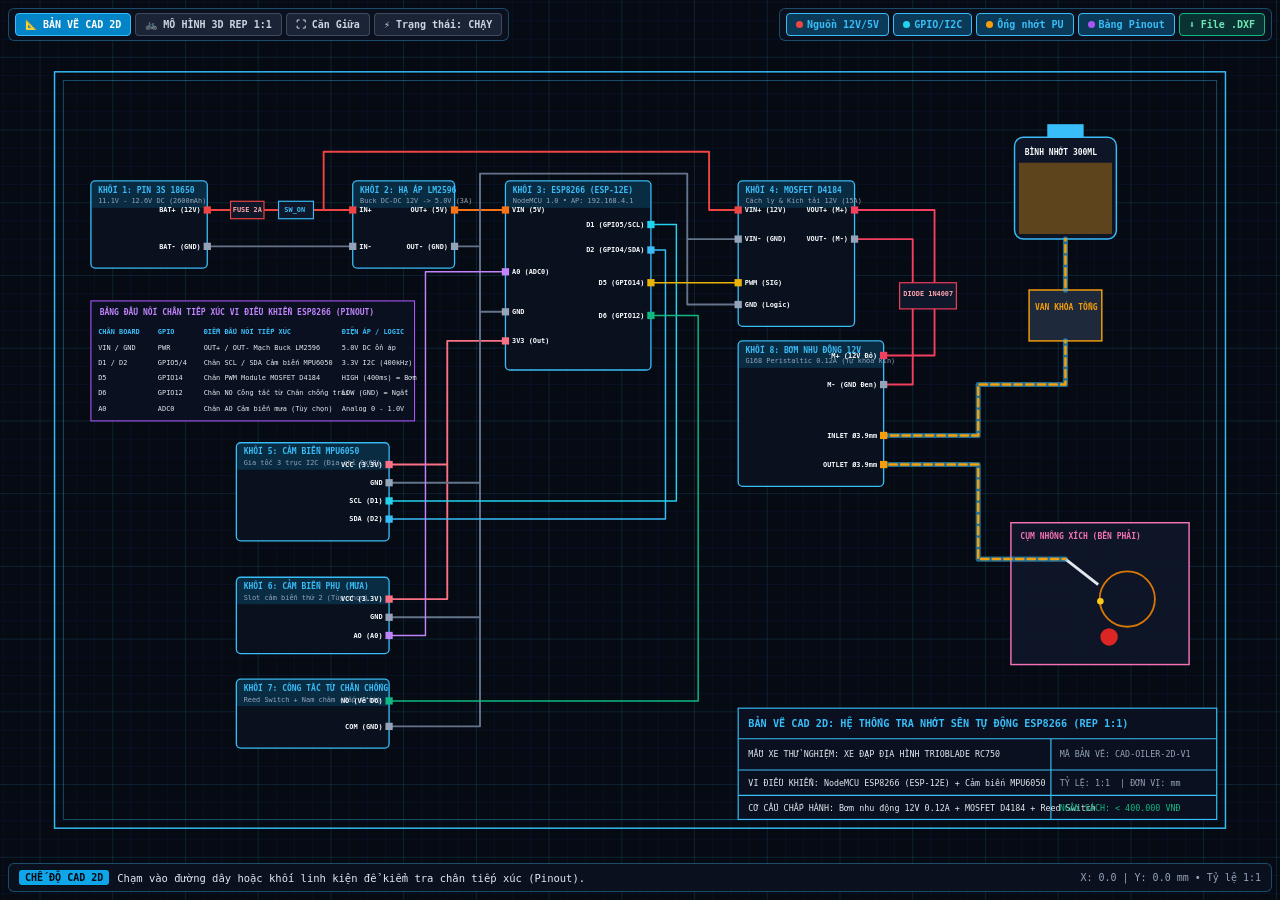
<file: index.html>
<!DOCTYPE html>
<html lang="vi">
<head>
  <meta charset="UTF-8">
  <meta name="viewport" content="width=device-width, initial-scale=1.0, maximum-scale=1.0, user-scalable=no">
  <title>KHKT - Hệ Thống Tra Nhớt Sên Tự Động ESP8266</title>
  <link rel="stylesheet" href="./style.css">
</head>
<body>
  <div class="cad-topbar">
    <div class="cad-group">
      <button class="cad-btn mode-btn active" id="btnMode2D">📐 BẢN VẼ CAD 2D</button>
      <button class="cad-btn mode-btn" id="btnMode3D">🚲 MÔ HÌNH 3D REP 1:1</button>
      <button class="cad-btn" id="btnFit">⛶ Căn Giữa</button>
      <button class="cad-btn" id="btnSim">⚡ Trạng thái: CHẠY</button>
    </div>
    <div class="cad-group" id="layerBar2D">
      <button class="cad-btn active" data-layer="power"><span class="dot" style="background:#ef4444"></span>Nguồn 12V/5V</button>
      <button class="cad-btn active" data-layer="signal"><span class="dot" style="background:#22d3ee"></span>GPIO/I2C</button>
      <button class="cad-btn active" data-layer="fluid"><span class="dot" style="background:#f59e0b"></span>Ống nhớt PU</button>
      <button class="cad-btn active" data-layer="pinout"><span class="dot" style="background:#a855f7"></span>Bảng Pinout</button>
      <button class="cad-btn export" id="btnExportDXF">⬇ File .DXF</button>
      <button class="cad-btn export" id="btnDownloadSplit" style="display:none"></button>
    </div>
    <div class="cad-group" id="layerBar3D" style="display:none">
      <button class="cad-btn active" id="btn3DLabels">🏷 Nhãn: Bật</button>
      <button class="cad-btn" id="btn3DFocus">🔍 Cận cảnh Kit</button>
      <button class="cad-btn active" id="btn3DSpin">🔄 Tự xoay 360°</button>
    </div>
  </div>
  <canvas id="mainCanvas"></canvas>
  <div class="cad-statusbar">
    <div class="net-info">
      <span class="net-badge" id="netName">CHẾ ĐỘ CAD 2D</span>
      <span id="netDesc">Chạm vào đường dây hoặc khối linh kiện để kiểm tra chân tiếp xúc (Pinout).</span>
    </div>
    <div class="coords" id="coordDisplay">X: 0.0 | Y: 0.0 mm • Tỷ lệ 1:1</div>
  </div>
  <script src="./app.js"></script>
</body>
</html>
</file>
<file: style.css>
:root {
      --bg-cad: #060a12;
      --panel-bg: rgba(11, 18, 32, 0.92);
      --border-cad: rgba(56, 189, 248, 0.35);
      --accent: #38bdf8;
    }
    * {
      box-sizing: border-box;
      margin: 0;
      padding: 0;
      user-select: none;
      -webkit-user-select: none;
      touch-action: none;
    }
    body, html {
      width: 100%;
      height: 100%;
      overflow: hidden;
      background: var(--bg-cad);
      font-family: "JetBrains Mono", "Consolas", -apple-system, BlinkMacSystemFont, monospace;
      color: #e2e8f0;
    }
    #mainCanvas {
      position: absolute;
      top: 0;
      left: 0;
      width: 100%;
      height: 100%;
      display: block;
      cursor: grab;
    }
    #mainCanvas:active {
      cursor: grabbing;
    }
    .cad-topbar {
      position: absolute;
      top: 8px;
      left: 8px;
      right: 8px;
      display: flex;
      flex-wrap: wrap;
      align-items: center;
      justify-content: space-between;
      gap: 6px;
      pointer-events: none;
      z-index: 20;
    }
    .cad-group {
      display: flex;
      flex-wrap: wrap;
      align-items: center;
      gap: 4px;
      background: var(--panel-bg);
      border: 1px solid var(--border-cad);
      padding: 4px 6px;
      border-radius: 6px;
      pointer-events: auto;
      backdrop-filter: blur(6px);
    }
    .cad-btn {
      background: rgba(30, 41, 59, 0.85);
      border: 1px solid rgba(148, 163, 184, 0.3);
      color: #cbd5e1;
      font-family: inherit;
      font-size: 10px;
      font-weight: 600;
      padding: 5px 9px;
      border-radius: 4px;
      cursor: pointer;
      transition: all 0.15s;
      display: inline-flex;
      align-items: center;
      gap: 4px;
    }
    .cad-btn:hover {
      border-color: #38bdf8;
      color: #ffffff;
    }
    .cad-btn.active {
      background: rgba(14, 165, 233, 0.28);
      border-color: #38bdf8;
      color: #38bdf8;
    }
    .cad-btn.mode-btn.active {
      background: #0284c7;
      border-color: #38bdf8;
      color: #ffffff;
    }
    .cad-btn.export {
      background: rgba(16, 185, 129, 0.2);
      border-color: #10b981;
      color: #6ee7b7;
    }
    .dot {
      width: 7px;
      height: 7px;
      border-radius: 50%;
      display: inline-block;
    }
    .cad-statusbar {
      position: absolute;
      bottom: 8px;
      left: 8px;
      right: 8px;
      display: flex;
      flex-wrap: wrap;
      align-items: center;
      justify-content: space-between;
      gap: 8px;
      background: var(--panel-bg);
      border: 1px solid var(--border-cad);
      border-radius: 6px;
      padding: 6px 10px;
      font-size: 10.5px;
      z-index: 20;
      pointer-events: auto;
    }
    .net-info {
      display: flex;
      align-items: center;
      gap: 8px;
      flex-wrap: wrap;
    }
    .net-badge {
      background: #0ea5e9;
      color: #060a12;
      font-weight: 700;
      padding: 2px 6px;
      border-radius: 3px;
      font-size: 10px;
    }
    .coords {
      color: #94a3b8;
      font-size: 10px;
    }
</file>
